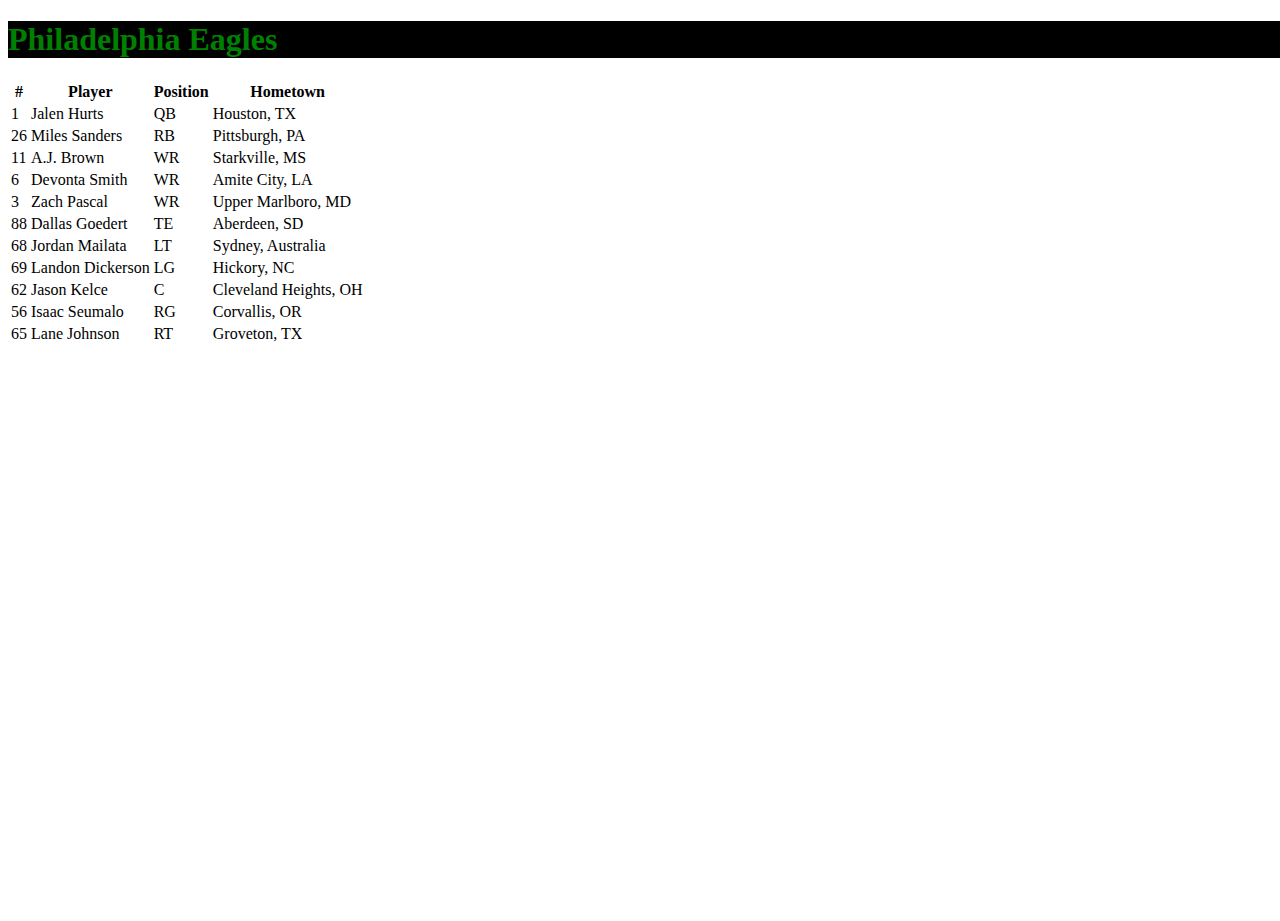
<file: eagles.html>
<!DOCTYPE html>
<html>

<head>
  <meta charset="utf-8">
  <meta name="viewport" content="width=device-width">
  <title>replit</title>
  <link href="iggles.css" rel="stylesheet" type="text/css" >
</head>
<header>
  <h1>Philadelphia Eagles</h1>
 
</header>

<body>
    <table>
      <tr>
      <th>#</th>
      <th>Player</th>
      <th>Position</th>
      <th>Hometown</th>
    </tr>
    <tr>
      <td>1</td>
      <td>Jalen Hurts</td>
      <td>QB</td>
      <td>Houston, TX</td>
    </tr>
    <tr>
      <td>26</td>
      <td>Miles Sanders</td>
      <td>RB</td>
      <td>Pittsburgh, PA</td>
    </tr>
    <tr>
      <td>11</td>
      <td>A.J. Brown</td>
      <td>WR</td>
      <td>Starkville, MS</td>
    </tr>
    <tr>
      <td>6</td>
      <td>Devonta Smith</td>
      <td>WR</td>
      <td>Amite City, LA</td>
    </tr>
    <tr>
      <td>3</td>
      <td>Zach Pascal</td>
      <td>WR</td>
      <td>Upper Marlboro, MD</td>
    </tr>
    <tr>
      <td>88</td>
      <td>Dallas Goedert</td>
      <td>TE</td>
      <td>Aberdeen, SD</td>
    </tr>
    <tr>
      <td>68</td>
      <td>Jordan Mailata</td>
      <td>LT</td>
      <td>Sydney, Australia</td>
    </tr>
    <tr>
      <td>69</td>
      <td>Landon Dickerson</td>
      <td>LG</td>
      <td>Hickory, NC</td>
    </tr>
    <tr>
      <td>62</td>
      <td>Jason Kelce</td>
      <td>C</td>
      <td>Cleveland Heights, OH</td>
    </tr>
    <tr>
      <td>56</td>
      <td>Isaac Seumalo</td>
      <td>RG</td>
      <td>Corvallis, OR</td>
    </tr>
    <tr>
      <td>65</td>
      <td>Lane Johnson</td>
      <td>RT</td>
      <td>Groveton, TX</td>
    </tr>
  </table> 
</body>
</file>
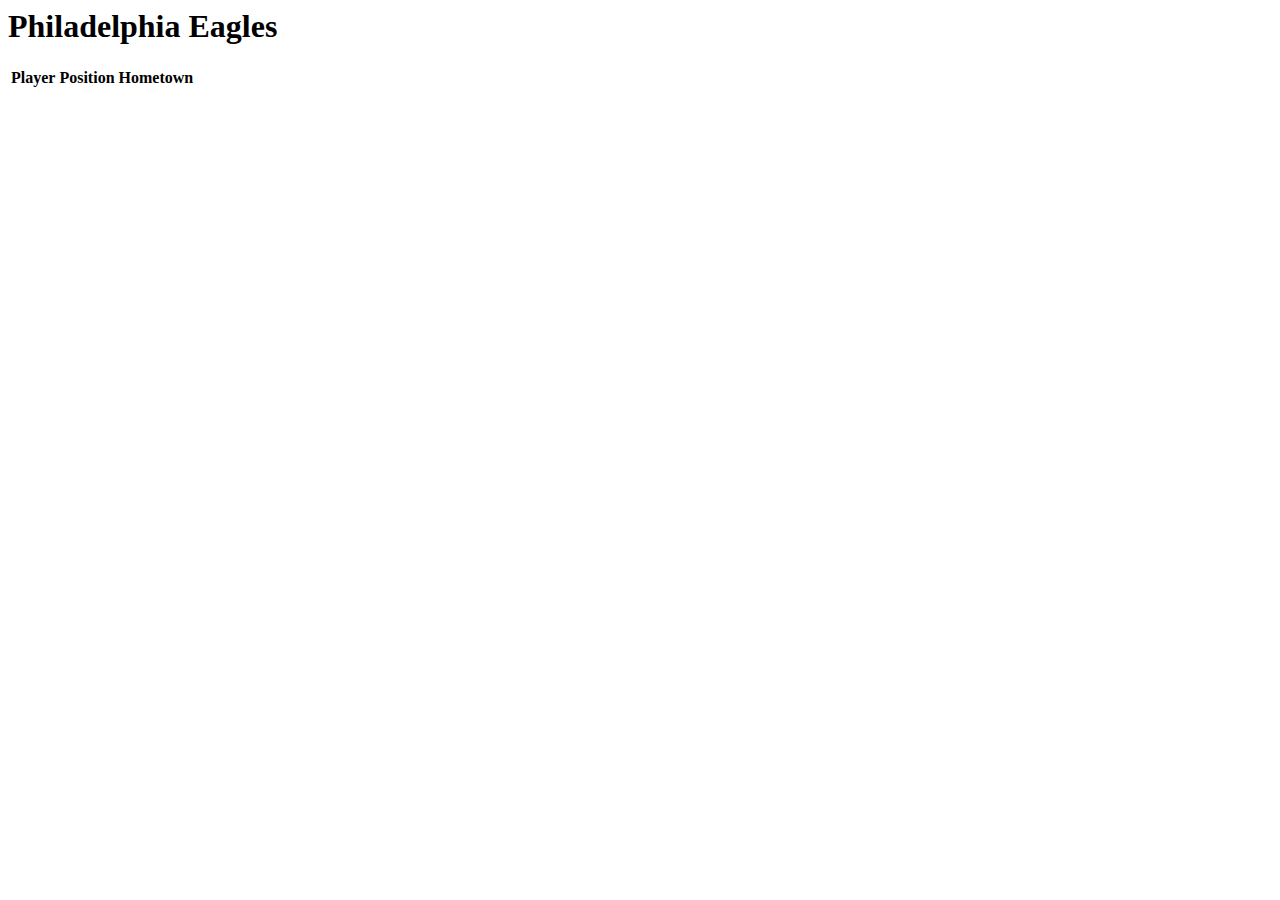
<file: Eagles.html>
<header>
  <h1>Philadelphia Eagles</h1>
 
</header>

<body>
    <table>
      <tr>
      <th>Player</th>
      <th>Position</th>
      <th>Hometown</th>
    </tr>
    <tr>
      <td> </td>
      <td> </td>
      <td> </td>
    </tr>
    <tr>
      <td> </td>
      <td> </td>
      <td> </td>
    </tr>
    <tr>
      <td> </td>
      <td> </td>
      <td> </td>
    </tr>
    <tr>
      <td> </td>
      <td> </td>
      <td> </td>
    </tr>
    <tr>
      <td> </td>
      <td> </td>
      <td> </td>
    </tr>
    <tr>
      <td> </td>
      <td> </td>
      <td> </td>
    </tr>
    <tr>
      <td> </td>
      <td> </td>
      <td> </td>
    </tr>
    <tr>
      <td> </td>
      <td> </td>
      <td> </td>
    </tr>
    <tr>
      <td> </td>
      <td> </td>
      <td> </td>
    </tr>
    <tr>
      <td> </td>
      <td> </td>
      <td> </td>
    </tr>
    <tr>
      <td> </td>
      <td> </td>
      <td> </td>
    </tr>
    <tr>
      <td> </td>
      <td> </td>
      <td> </td>
    </tr>
    <tr>
      <td> </td>
      <td> </td>
      <td> </td>
    </tr>
    <tr>
      <td> </td>
      <td> </td>
      <td> </td>
    </tr>
    <tr>
      <td> </td>
      <td> </td>
      <td> </td>
    </tr>
    <tr>
      <td> </td>
      <td> </td>
      <td> </td>
    </tr>
    <tr>
      <td> </td>
      <td> </td>
      <td> </td>
    </tr>
    <tr>
      <td> </td>
      <td> </td>
      <td> </td>
    </tr>
    <tr>
      <td> </td>
      <td> </td>
      <td> </td>
    </tr>
    <tr>
      <td> </td>
      <td> </td>
      <td> </td>
    </tr>
    <tr>
      <td> </td>
      <td> </td>
      <td> </td>
    </tr>
    <tr>
      <td> </td>
      <td> </td>
      <td> </td>
    </tr>
    <tr>
      <td> </td>
      <td> </td>
      <td> </td>
    </tr>
    <tr>
      <td> </td>
      <td> </td>
      <td> </td>
    </tr>
  </table> 
</body>
</file>
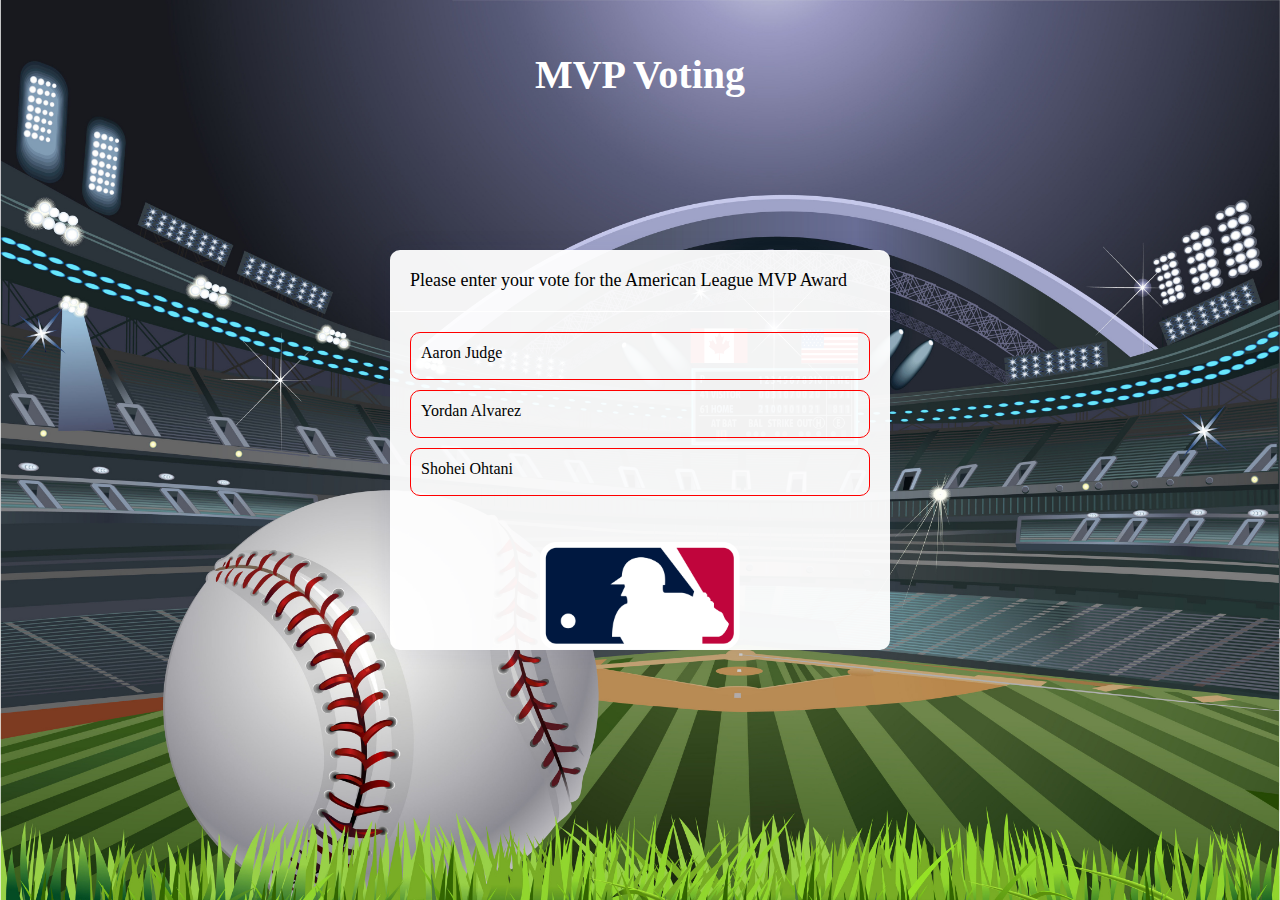
<file: jsproject.html>
<!DOCTYPE html>
<html>

<head>
  <!-- <meta charset="utf-8">
  <meta name="viewport" content="width=device-width">-->
  <title>MVP Vote</title>
  <link href="jsproject.css" rel="stylesheet" type="text/css" />

</head>

<body>

  <h1>MVP Voting</h1> 
      
  <div class="poll"> 

    <div class="question"></div>
    <div class="answers"></div>
  </div>

  <script src="jsproject.js"></script> 
</body>

</html>
</file>
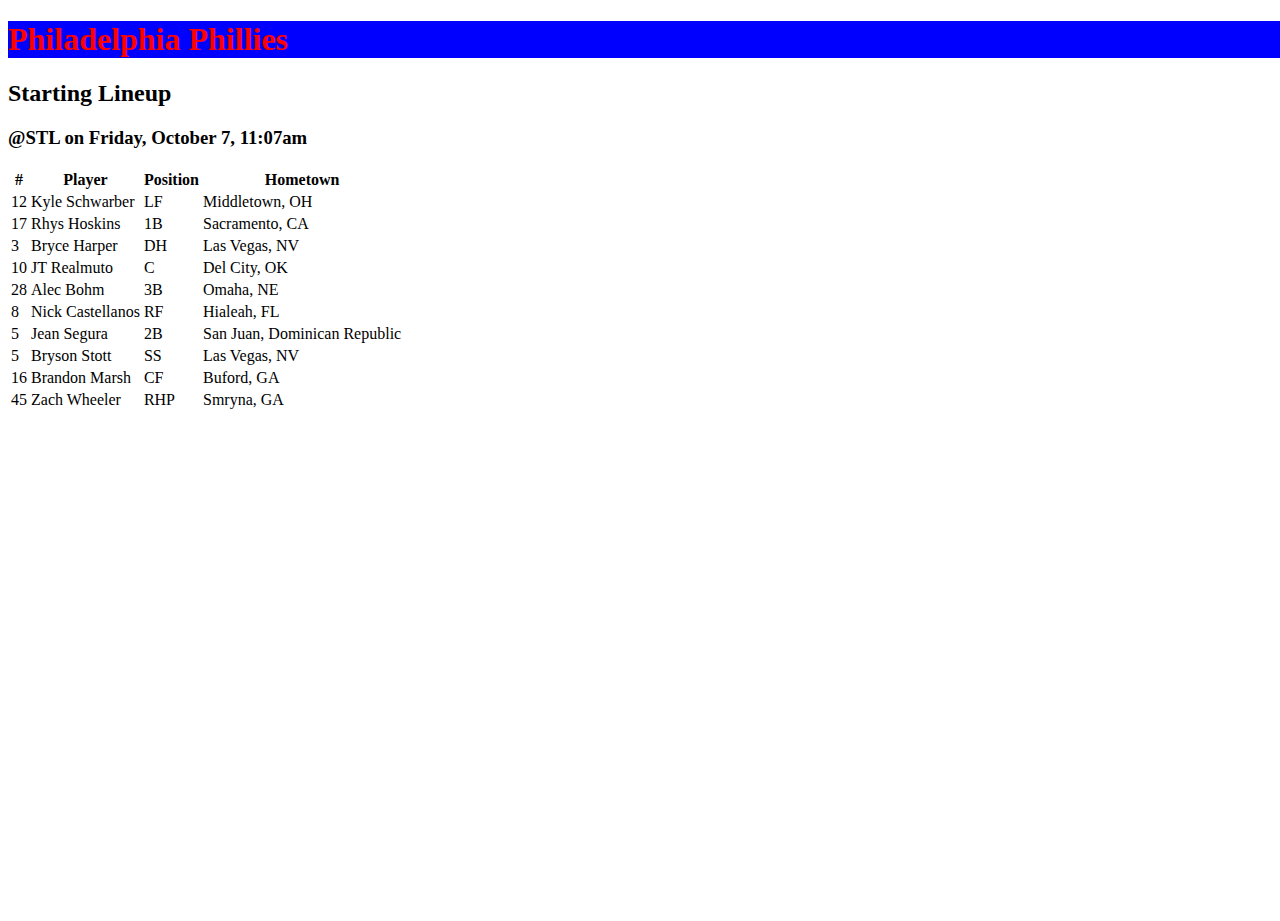
<file: phillies.html>
<!DOCTYPE html>
<html>

<head>
  <meta charset="utf-8">
  <meta name="viewport" content="width=device-width">
  <title>replit</title>
  <link href="fightins.css" rel="stylesheet" type="text/css" >
</head>
<header>
  <h1>Philadelphia Phillies</h1>
 
</header>

<body>
  <h2>Starting Lineup</h2>
  <h3>@STL on Friday, October 7, 11:07am</h3>
  <table>
     <tr>
      <th>#</th>
      <th>Player</th>
      <th>Position</th>
      <th>Hometown</th>
    </tr>
    <tr>
      <td>12</td>
      <td>Kyle Schwarber</td>
      <td>LF</td>
      <td>Middletown, OH</td>
    </tr>
    <tr>
      <td>17</td>
      <td>Rhys Hoskins</td>
      <td>1B</td>
      <td>Sacramento, CA</td>
    </tr>
    <tr>
      <td>3</td>
      <td>Bryce Harper</td>
      <td>DH</td>
      <td>Las Vegas, NV</td>
    </tr>
    <tr>
      <td>10</td>
      <td>JT Realmuto</td>
      <td>C</td>
      <td>Del City, OK</td>
    </tr>
    <tr>
      <td>28</td>
      <td>Alec Bohm</td>
      <td>3B</td>
      <td>Omaha, NE</td>
    </tr>
    <tr>
      <td>8</td>
      <td>Nick Castellanos</td>
      <td>RF</td>
      <td>Hialeah, FL</td>
    </tr>
    <tr>
      <td>5</td>
      <td>Jean Segura</td>
      <td>2B</td>
      <td>San Juan, Dominican Republic</td>
    </tr>
    <tr>
      <td>5</td>
      <td>Bryson Stott</td>
      <td>SS</td>
      <td>Las Vegas, NV</td>
    </tr>
    <tr>
      <td>16</td>
      <td>Brandon Marsh</td>
      <td>CF</td>
      <td>Buford, GA</td>
    </tr>
    <tr>
      <td>45</td>
      <td>Zach Wheeler</td>
      <td>RHP</td>
      <td>Smryna, GA</td>
    </tr>
  </table> 
</body>
</file>
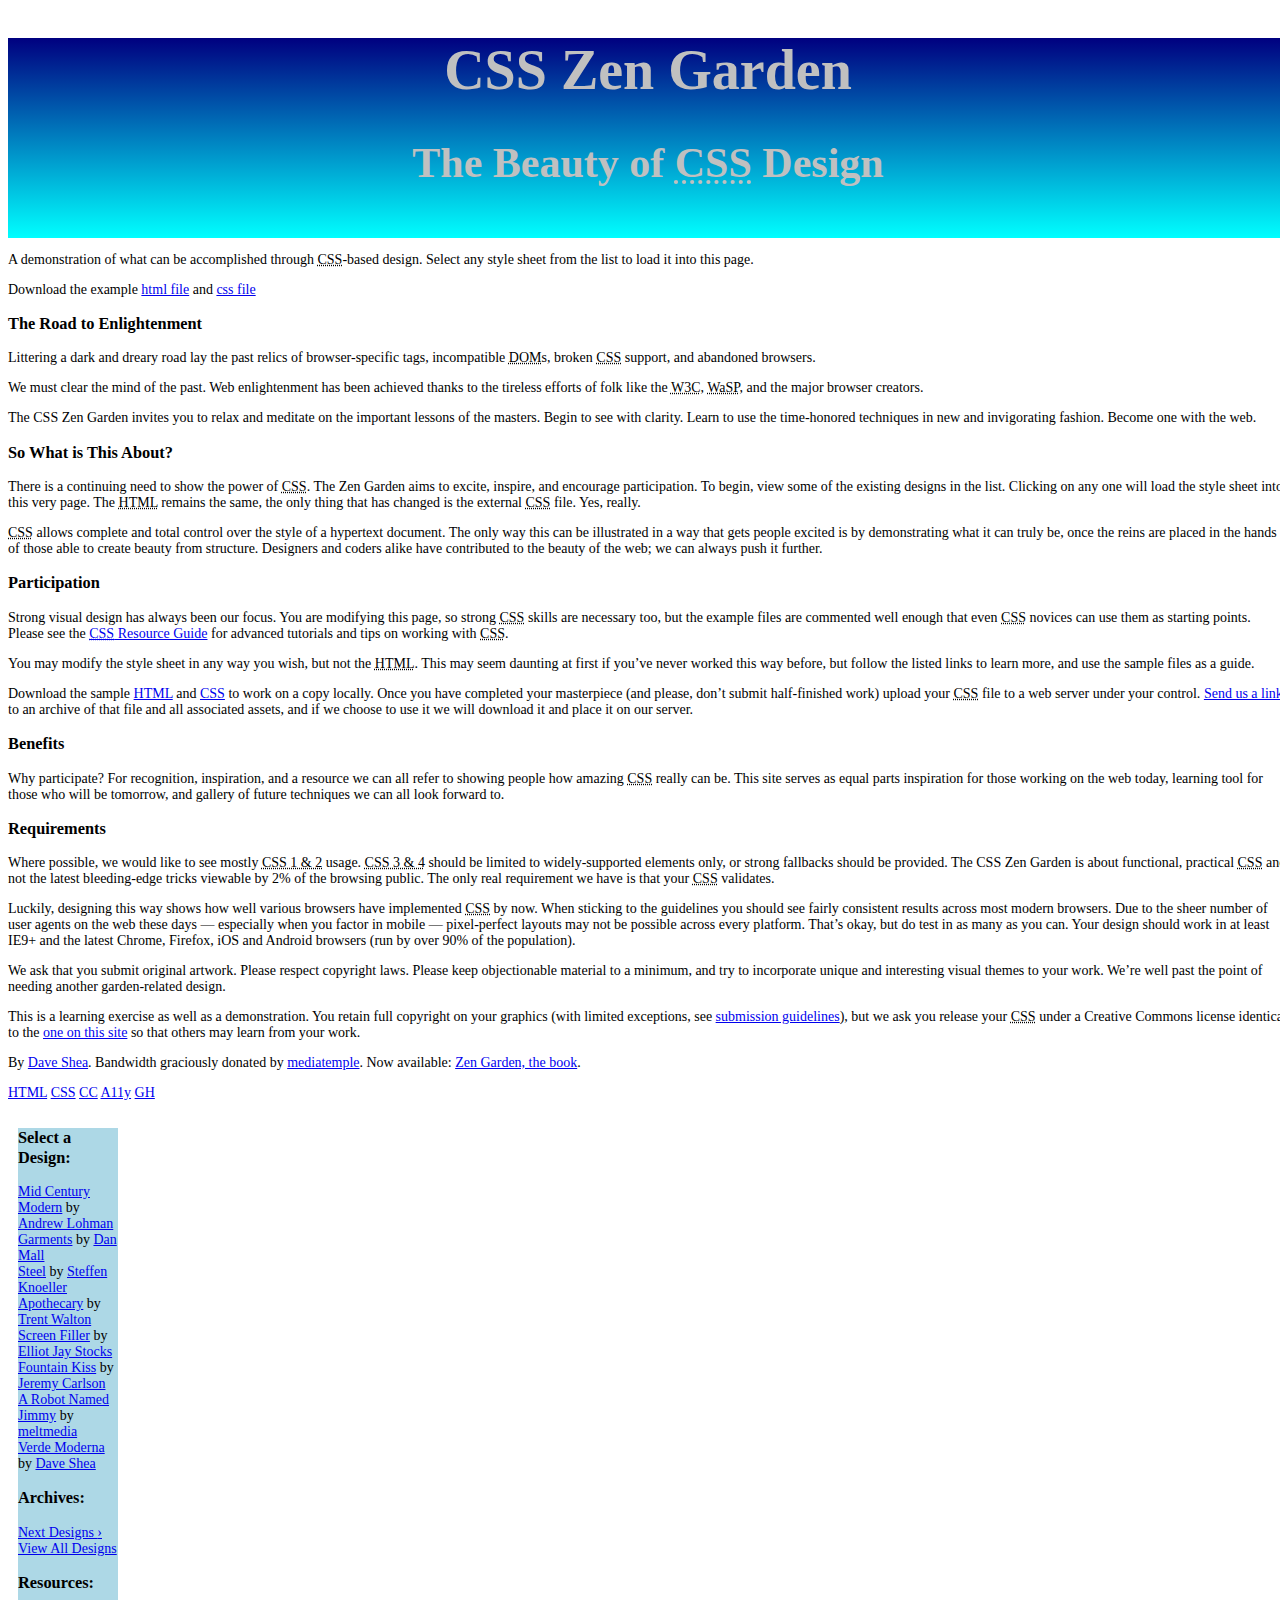
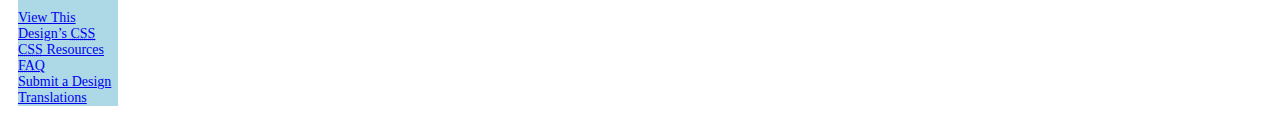
<file: zen.html>
<!DOCTYPE html>
<html lang="en">
<head>
	<meta charset="utf-8">
	<title>CSS Zen Garden: The Beauty of CSS Design</title>

	<link rel="stylesheet" media="screen" href="zen.css">
	<link rel="alternate" type="application/rss+xml" title="RSS" href="http://www.csszengarden.com/zengarden.xml">

	<meta name="viewport" content="width=device-width, initial-scale=1.0">
	<meta name="author" content="Dave Shea">
	<meta name="description" content="A demonstration of what can be accomplished visually through CSS-based design.">
	<meta name="robots" content="all">


	<!--[if lt IE 9]>
	<script src="script/html5shiv.js"></script>
	<![endif]-->
</head>

<!--



	View source is a feature, not a bug. Thanks for your curiosity and
	interest in participating!

	Here are the submission guidelines for the new and improved csszengarden.com:

	- CSS3? Of course! Prefix for ALL browsers where necessary.
	- go responsive; test your layout at multiple screen sizes.
	- your browser testing baseline: IE9+, recent Chrome/Firefox/Safari, and iOS/Android
	- Graceful degradation is acceptable, and in fact highly encouraged.
	- use classes for styling. Don't use ids.
	- web fonts are cool, just make sure you have a license to share the files. Hosted 
	  services that are applied via the CSS file (ie. Google Fonts) will work fine, but
	  most that require custom HTML won't. TypeKit is supported, see the readme on this
	  page for usage instructions: https://github.com/mezzoblue/csszengarden.com/

	And a few tips on building your CSS file:

	- use :first-child, :last-child and :nth-child to get at non-classed elements
	- use ::before and ::after to create pseudo-elements for extra styling
	- use multiple background images to apply as many as you need to any element
	- use the Kellum Method for image replacement, if still needed. http://goo.gl/GXxdI
	- don't rely on the extra divs at the bottom. Use ::before and ::after instead.

		
-->

<body id="css-zen-garden">
<div class="page-wrapper">

	<section class="intro" id="zen-intro">
		<header role="banner">
			<h1>CSS Zen Garden</h1>
			<h2>The Beauty of <abbr title="Cascading Style Sheets">CSS</abbr> Design</h2>
		</header>

		<div class="summary" id="zen-summary" role="article">
			<p>A demonstration of what can be accomplished through <abbr title="Cascading Style Sheets">CSS</abbr>-based design. Select any style sheet from the list to load it into this page.</p>
			<p>Download the example <a href="/examples/index" title="This page's source HTML code, not to be modified.">html file</a> and <a href="/examples/style.css" title="This page's sample CSS, the file you may modify.">css file</a></p>
		</div>

		<div class="preamble" id="zen-preamble" role="article">
			<h3>The Road to Enlightenment</h3>
			<p>Littering a dark and dreary road lay the past relics of browser-specific tags, incompatible <abbr title="Document Object Model">DOM</abbr>s, broken <abbr title="Cascading Style Sheets">CSS</abbr> support, and abandoned browsers.</p>
			<p>We must clear the mind of the past. Web enlightenment has been achieved thanks to the tireless efforts of folk like the <abbr title="World Wide Web Consortium">W3C</abbr>, <abbr title="Web Standards Project">WaSP</abbr>, and the major browser creators.</p>
			<p>The CSS Zen Garden invites you to relax and meditate on the important lessons of the masters. Begin to see with clarity. Learn to use the time-honored techniques in new and invigorating fashion. Become one with the web.</p>
		</div>
	</section>

	<div class="main supporting" id="zen-supporting" role="main">
		<div class="explanation" id="zen-explanation" role="article">
			<h3>So What is This About?</h3>
			<p>There is a continuing need to show the power of <abbr title="Cascading Style Sheets">CSS</abbr>. The Zen Garden aims to excite, inspire, and encourage participation. To begin, view some of the existing designs in the list. Clicking on any one will load the style sheet into this very page. The <abbr title="HyperText Markup Language">HTML</abbr> remains the same, the only thing that has changed is the external <abbr title="Cascading Style Sheets">CSS</abbr> file. Yes, really.</p>
			<p><abbr title="Cascading Style Sheets">CSS</abbr> allows complete and total control over the style of a hypertext document. The only way this can be illustrated in a way that gets people excited is by demonstrating what it can truly be, once the reins are placed in the hands of those able to create beauty from structure. Designers and coders alike have contributed to the beauty of the web; we can always push it further.</p>
		</div>

		<div class="participation" id="zen-participation" role="article">
			<h3>Participation</h3>
			<p>Strong visual design has always been our focus. You are modifying this page, so strong <abbr title="Cascading Style Sheets">CSS</abbr> skills are necessary too, but the example files are commented well enough that even <abbr title="Cascading Style Sheets">CSS</abbr> novices can use them as starting points. Please see the <a href="http://www.mezzoblue.com/zengarden/resources/" title="A listing of CSS-related resources"><abbr title="Cascading Style Sheets">CSS</abbr> Resource Guide</a> for advanced tutorials and tips on working with <abbr title="Cascading Style Sheets">CSS</abbr>.</p>
			<p>You may modify the style sheet in any way you wish, but not the <abbr title="HyperText Markup Language">HTML</abbr>. This may seem daunting at first if you&#8217;ve never worked this way before, but follow the listed links to learn more, and use the sample files as a guide.</p>
			<p>Download the sample <a href="/examples/index" title="This page's source HTML code, not to be modified.">HTML</a> and <a href="/examples/style.css" title="This page's sample CSS, the file you may modify.">CSS</a> to work on a copy locally. Once you have completed your masterpiece (and please, don&#8217;t submit half-finished work) upload your <abbr title="Cascading Style Sheets">CSS</abbr> file to a web server under your control. <a href="http://www.mezzoblue.com/zengarden/submit/" title="Use the contact form to send us your CSS file">Send us a link</a> to an archive of that file and all associated assets, and if we choose to use it we will download it and place it on our server.</p>
		</div>

		<div class="benefits" id="zen-benefits" role="article">
			<h3>Benefits</h3>
			<p>Why participate? For recognition, inspiration, and a resource we can all refer to showing people how amazing <abbr title="Cascading Style Sheets">CSS</abbr> really can be. This site serves as equal parts inspiration for those working on the web today, learning tool for those who will be tomorrow, and gallery of future techniques we can all look forward to.</p>
		</div>

		<div class="requirements" id="zen-requirements" role="article">
			<h3>Requirements</h3>
			<p>Where possible, we would like to see mostly <abbr title="Cascading Style Sheets, levels 1 and 2">CSS 1 &amp; 2</abbr> usage. <abbr title="Cascading Style Sheets, levels 3 and 4">CSS 3 &amp; 4</abbr> should be limited to widely-supported elements only, or strong fallbacks should be provided. The CSS Zen Garden is about functional, practical <abbr title="Cascading Style Sheets">CSS</abbr> and not the latest bleeding-edge tricks viewable by 2% of the browsing public. The only real requirement we have is that your <abbr title="Cascading Style Sheets">CSS</abbr> validates.</p>
			<p>Luckily, designing this way shows how well various browsers have implemented <abbr title="Cascading Style Sheets">CSS</abbr> by now. When sticking to the guidelines you should see fairly consistent results across most modern browsers. Due to the sheer number of user agents on the web these days &#8212; especially when you factor in mobile &#8212; pixel-perfect layouts may not be possible across every platform. That&#8217;s okay, but do test in as many as you can. Your design should work in at least IE9+ and the latest Chrome, Firefox, iOS and Android browsers (run by over 90% of the population).</p>
			<p>We ask that you submit original artwork. Please respect copyright laws. Please keep objectionable material to a minimum, and try to incorporate unique and interesting visual themes to your work. We&#8217;re well past the point of needing another garden-related design.</p>
			<p>This is a learning exercise as well as a demonstration. You retain full copyright on your graphics (with limited exceptions, see <a href="http://www.mezzoblue.com/zengarden/submit/guidelines/">submission guidelines</a>), but we ask you release your <abbr title="Cascading Style Sheets">CSS</abbr> under a Creative Commons license identical to the <a href="http://creativecommons.org/licenses/by-nc-sa/3.0/" title="View the Zen Garden's license information.">one on this site</a> so that others may learn from your work.</p>
			<p role="contentinfo">By <a href="http://www.mezzoblue.com/">Dave Shea</a>. Bandwidth graciously donated by <a href="http://www.mediatemple.net/">mediatemple</a>. Now available: <a href="http://www.amazon.com/exec/obidos/ASIN/0321303474/mezzoblue-20/">Zen Garden, the book</a>.</p>
		</div>

		<footer>
			<a href="http://validator.w3.org/check/referer" title="Check the validity of this site&#8217;s HTML" class="zen-validate-html">HTML</a>
			<a href="http://jigsaw.w3.org/css-validator/check/referer" title="Check the validity of this site&#8217;s CSS" class="zen-validate-css">CSS</a>
			<a href="http://creativecommons.org/licenses/by-nc-sa/3.0/" title="View the Creative Commons license of this site: Attribution-NonCommercial-ShareAlike." class="zen-license">CC</a>
			<a href="http://mezzoblue.com/zengarden/faq/#aaa" title="Read about the accessibility of this site" class="zen-accessibility">A11y</a>
			<a href="https://github.com/mezzoblue/csszengarden.com" title="Fork this site on Github" class="zen-github">GH</a>
		</footer>

	</div>


	<aside class="sidebar" role="complementary">
		<div class="wrapper">

			<div class="design-selection" id="design-selection">
				<h3 class="select">Select a Design:</h3>
				<nav role="navigation">
					<ul>
					<li>
						<a href="/221/" class="design-name">Mid Century Modern</a> by						<a href="http://andrewlohman.com/" class="designer-name">Andrew Lohman</a>
					</li>					<li>
						<a href="/220/" class="design-name">Garments</a> by						<a href="http://danielmall.com/" class="designer-name">Dan Mall</a>
					</li>					<li>
						<a href="/219/" class="design-name">Steel</a> by						<a href="http://steffen-knoeller.de" class="designer-name">Steffen Knoeller</a>
					</li>					<li>
						<a href="/218/" class="design-name">Apothecary</a> by						<a href="http://trentwalton.com" class="designer-name">Trent Walton</a>
					</li>					<li>
						<a href="/217/" class="design-name">Screen Filler</a> by						<a href="http://elliotjaystocks.com/" class="designer-name">Elliot Jay Stocks</a>
					</li>					<li>
						<a href="/216/" class="design-name">Fountain Kiss</a> by						<a href="http://jeremycarlson.com" class="designer-name">Jeremy Carlson</a>
					</li>					<li>
						<a href="/215/" class="design-name">A Robot Named Jimmy</a> by						<a href="http://meltmedia.com/" class="designer-name">meltmedia</a>
					</li>					<li>
						<a href="/214/" class="design-name">Verde Moderna</a> by						<a href="http://www.mezzoblue.com/" class="designer-name">Dave Shea</a>
					</li>					</ul>
				</nav>
			</div>

			<div class="design-archives" id="design-archives">
				<h3 class="archives">Archives:</h3>
				<nav role="navigation">
					<ul>
						<li class="next">
							<a href="/214/page1">
								Next Designs <span class="indicator">&rsaquo;</span>
							</a>
						</li>
						<li class="viewall">
							<a href="http://www.mezzoblue.com/zengarden/alldesigns/" title="View every submission to the Zen Garden.">
								View All Designs							</a>
						</li>
					</ul>
				</nav>
			</div>

			<div class="zen-resources" id="zen-resources">
				<h3 class="resources">Resources:</h3>
				<ul>
					<li class="view-css">
						<a href="style.css" title="View the source CSS file of the currently-viewed design.">
							View This Design&#8217;s <abbr title="Cascading Style Sheets">CSS</abbr>						</a>
					</li>
					<li class="css-resources">
						<a href="http://www.mezzoblue.com/zengarden/resources/" title="Links to great sites with information on using CSS.">
							<abbr title="Cascading Style Sheets">CSS</abbr> Resources						</a>
					</li>
					<li class="zen-faq">
						<a href="http://www.mezzoblue.com/zengarden/faq/" title="A list of Frequently Asked Questions about the Zen Garden.">
							<abbr title="Frequently Asked Questions">FAQ</abbr>						</a>
					</li>
					<li class="zen-submit">
						<a href="http://www.mezzoblue.com/zengarden/submit/" title="Send in your own CSS file.">
							Submit a Design						</a>
					</li>
					<li class="zen-translations">
						<a href="http://www.mezzoblue.com/zengarden/translations/" title="View translated versions of this page.">
							Translations						</a>
					</li>
				</ul>
			</div>
		</div>
	</aside>


</div>

<!--

	These superfluous divs/spans were originally provided as catch-alls to add extra imagery.
	These days we have full ::before and ::after support, favour using those instead.
	These only remain for historical design compatibility. They might go away one day.
		
-->
<div class="extra1" role="presentation"></div><div class="extra2" role="presentation"></div><div class="extra3" role="presentation"></div>
<div class="extra4" role="presentation"></div><div class="extra5" role="presentation"></div><div class="extra6" role="presentation"></div>

</body>
</html>
</file>
<file: iggles.css>
html, body {
  height: 100%;
  width: 100%;
  background: white;
}

header {
  color: green;
  text-align: left;
  background: black;
}
</file>
<file: jsproject.css>
html, body {
  font-family: "georgia", serif;
  background: skyblue;
  height: 100%;
  width: 100%;
  background-image: url("AdobeStock_363893998.jpeg");
  background-size: cover;
  background-repeat: no-repeat;
}

h1 {
  text-align: center;
  font-size: 40px;
  color: white;
  padding-top: 4%;
}

* {
  margin:0px;
  padding: 0px;
  box-sizing: border-box;
}



.poll {
  position: absolute;
  top: 50%;
  left: 50%;
  transform: translate(-50%,-50%);
  width: 500px;
  height: 400px;
  background: rgba(255,255,255,0.95);
  border-radius: 10px;
  box-shadow: 0px 0px 20px 5px rgba(35,30,120,0.05);
  background-image: url("MLB%20Logo.png");
  background-size: 40%;
  background-position: center bottom;
  background-repeat: no-repeat;
  
}

.poll .question {
  padding: 20px;
  color: black;
  font-size: 18px;
  border-bottom: 1px solid white;
}

.poll .answers {
  padding: 20px 20px 10px;
}

.poll .answers .answer {
  position: relative;
  width: 100%;
  height: 48px;
  padding: 0px 10px;
  line-height: 40px;
  color: black;
  margin-bottom: 10px;
  border: 1px solid red;
  border-radius: 10px;
  cursor: pointer;
  overflow: hidden;
}

.poll .answers .answer .selected {
  border: 2px solid blue;
}

.poll .answers .answer span.percentage-value {
  position: absolute;
  top: 50%;
  right:0px;
  width: 40px;
  transform: translateY(-50%);
  color: black;
  font-size: 15px;
}

.poll .answers .answer span.percentage-bar {
  position: absolute;
  top: 0px;
  left: 0px;
  width: 0px;
  height: 100%;
  background: rgba(255,0,0,0.40);
/*  z-index; -1;*/
  transition: width 300ms ease-in-out;
}
</file>
<file: fightins.css>
html, body {
  height: 100%;
  width: 100%;
  background: white;
}

header {
  color: red;
  text-align: left;
  background: blue;
}
</file>
<file: zen.css>
html, body {
  height: 100%;
  width: 100%;
  background: white;
  color: black;
  font: 14px Georgia;
}

header {
  height: 200px;
  font-size: 200%;
  text-align: center;
  color: silver;
  background: linear-gradient( navy, aqua);
  margin-top: 10px;
  margin-bottom: 10px;
}

ul {
  list-style-type: none;
  margin: 0;
  padding: 0;
  background-color: lightblue;
}

.post {
  width: 300px;
  margin: 25px;
  border: 1px solid gray;
  background: white;
}

.sidebar {
  display: inline-block;
  width: 100px;
  margin: 10px;
  background: white;
}

.wrapper {
  width: 100%;
  height: 100%;
  background: lightblue;
}


/*
.page-wrapper {
  display: grid;
  grid-template-columns: auto auto;
}
*/
</file>
